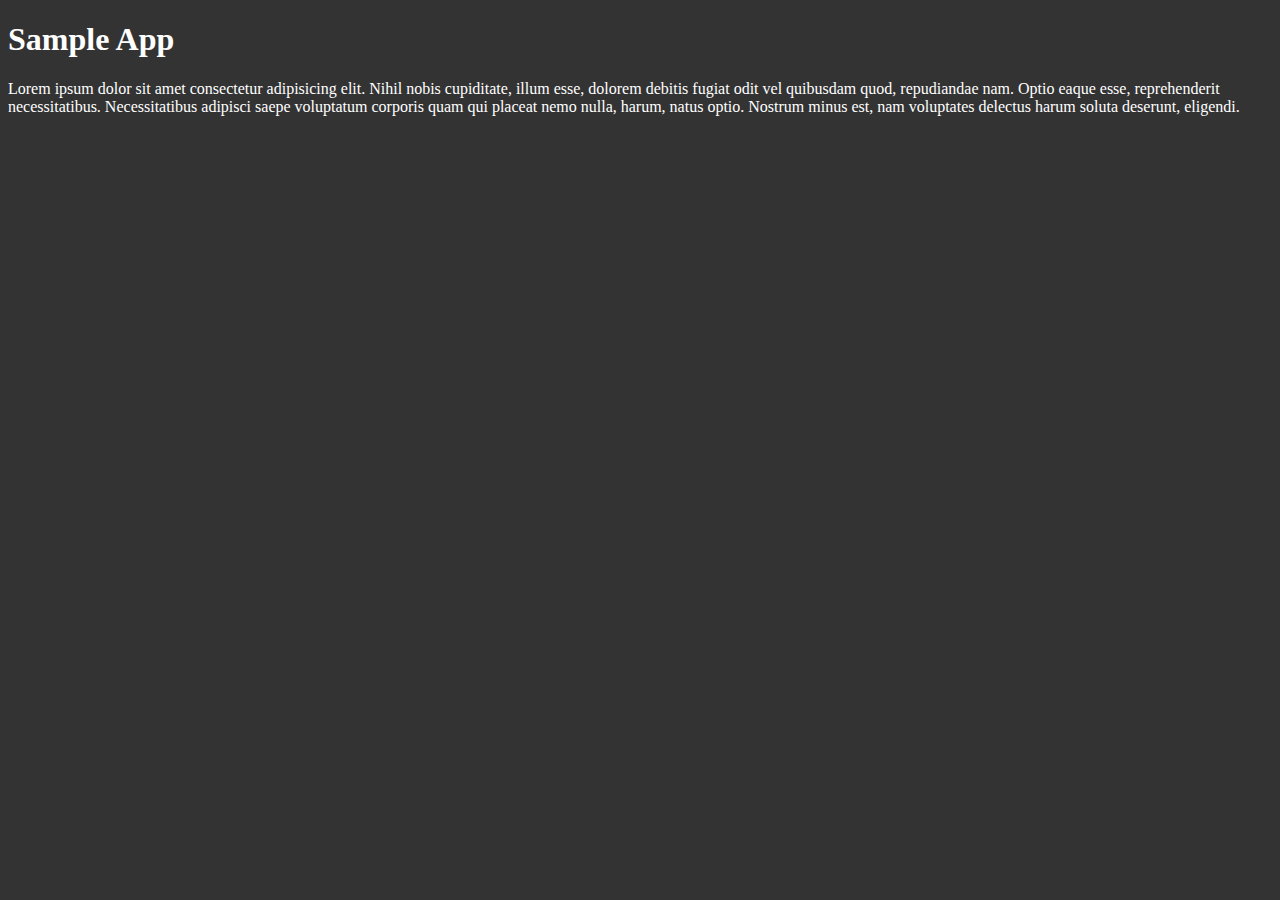
<file: index.html>
<!DOCTYPE html>
<html lang="en">
<head>
	<meta charset="UTF-8">
	<meta name="viewport" content="width=device-width, initial-scale=1.0">
	<title>Git & Github</title>
	<link rel="stylesheet" href="style.css">
</head>
<body>
	<h1>Sample App</h1>
	<p>Lorem ipsum dolor sit amet consectetur adipisicing elit. Nihil nobis cupiditate, illum esse, dolorem debitis fugiat odit vel quibusdam quod, repudiandae nam. Optio eaque esse, reprehenderit necessitatibus. Necessitatibus adipisci saepe voluptatum corporis quam qui placeat nemo nulla, harum, natus optio. Nostrum minus est, nam voluptates delectus harum soluta deserunt, eligendi.</p>
</body>
</html>
</file>
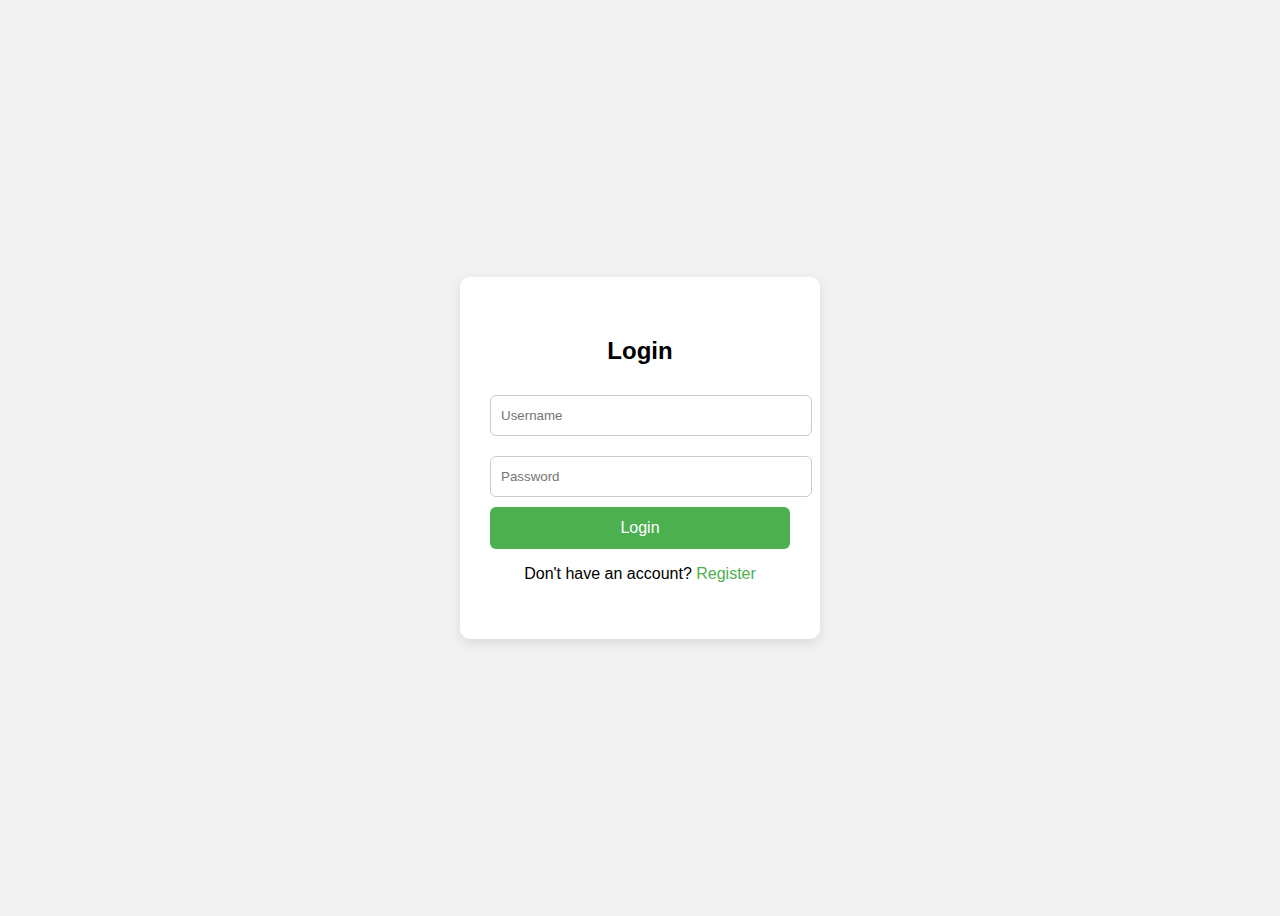
<file: login.html>
<!DOCTYPE html>
<html lang="en">
<head>
  <meta charset="UTF-8">
  <title>Login Page</title>
  <style>
    body {
      background: #f2f2f2;
      font-family: Arial, sans-serif;
      display: flex;
      justify-content: center;
      align-items: center;
      height: 100vh;
    }

    .login-container {
      background: white;
      padding: 40px 30px;
      border-radius: 10px;
      box-shadow: 0 4px 12px rgba(0,0,0,0.1);
      width: 300px;
    }

    .login-container h2 {
      text-align: center;
      margin-bottom: 20px;
    }

    .login-container input[type="text"],
    .login-container input[type="password"] {
      width: 100%;
      padding: 12px 10px;
      margin: 10px 0;
      border: 1px solid #ccc;
      border-radius: 6px;
    }

    .login-container button {
      width: 100%;
      padding: 12px;
      background: #4CAF50;
      color: white;
      border: none;
      border-radius: 6px;
      cursor: pointer;
      font-size: 16px;
    }

    .login-container button:hover {
      background: #45a049;
    }

    .login-container .link {
      text-align: center;
      margin-top: 10px;
    }

    .login-container .link a {
      color: #4CAF50;
      text-decoration: none;
    }
  </style>
</head>
<body>

  <div class="login-container">
    <h2>Login</h2>
    <form action="/login" method="POST">
      <input type="text" name="username" placeholder="Username" required />
      <input type="password" name="password" placeholder="Password" required />
      <button type="submit">Login</button>
    </form>
    <div class="link">
      <p>Don't have an account? <a href="/register">Register</a></p>
    </div>
  </div>

</body>
</html>
</file>
<file: style.css>
body {
	background-color: #333;
	color: #FFF;
}
</file>
